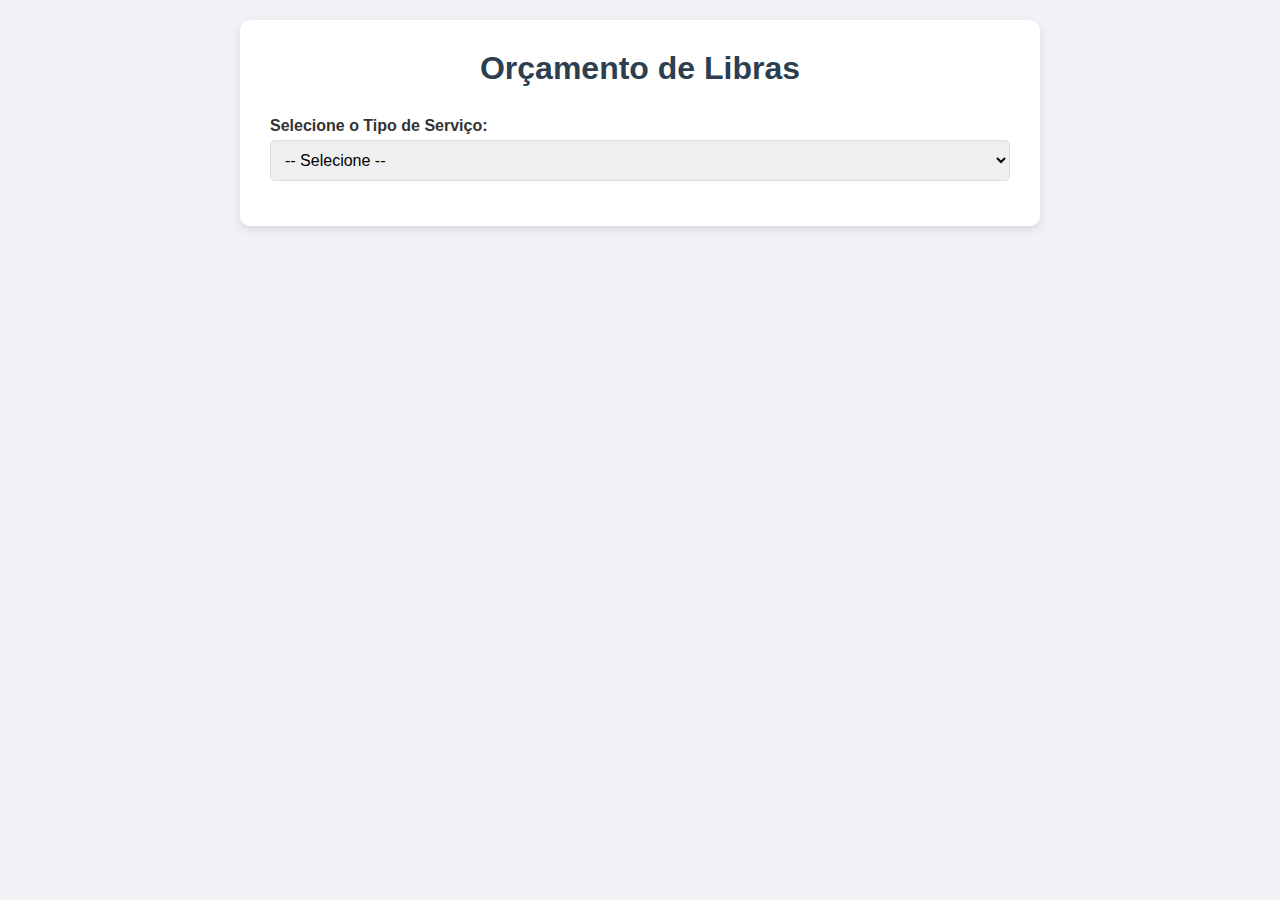
<file: interpretacao/index.html>
<!DOCTYPE html>
<html lang="pt-br">
<head>
    <meta charset="UTF-8">
    <meta name="viewport" content="width=device-width, initial-scale=1.0">
    <title>Orçamento - Tradução e Interpretação</title>
    <link rel="stylesheet" href="style.css">
</head>
<body>
    <div class="container">
        <h1>Orçamento de Libras</h1>
        <div class="form-group">
            <label for="tipoServico">Selecione o Tipo de Serviço:</label>
            <select id="tipoServico" onchange="trocarFormulario()">
                <option value="">-- Selecione --</option>
                <option value="interpretacao">Interpretação</option>
                <option value="traducao">Tradução</option>
            </select>
        </div>
        <div id="form-interpretacao" class="hidden">
            <h2>Dados da Interpretação</h2>            
            <div class="form-group">
                <label>Nome do Evento:</label>
                <input type="text" id="int-nome">
            </div>
            <div class="form-group">
                <label>Tipo do Evento:</label>
                <select id="int-tipo">
                    <option value="padrao">Jurídico</option>
                    <option value="padrao">Educação</option>
                    <option value="artistico">Artístico/Cultural</option>
                    <option value="padrao">Vídeo Conferência</option>
                </select>
            </div>
            <div class="form-group">
                <label>Tempo do evento (em minutos):</label>
                <input type="number" id="int-tempo" placeholder="Ex: 90">
            </div>
            <div class="form-group">
                <label>Ficará Gravado?</label>
                <select id="int-gravado">
                    <option value="nao">Não</option>
                    <option value="sim">Sim</option>
                </select>
            </div>
            <div class="form-group">
                <label>Endereço (Opcional):</label>
                <input type="text" id="int-endereco">
            </div>
            <button onclick="calcularInterpretacao()">Calcular Interpretação</button>
        </div>
        <div id="form-traducao" class="hidden">
            <h2>Dados da Tradução</h2>
            <div class="form-group">
                <label>Título do Material:</label>
                <input type="text" id="trad-titulo">
            </div>
            <div class="form-group">
                <label>Tipo de Material:</label>
                <select id="trad-tipo">
                    <option value="conteudo">VideoBook</option>
                    <option value="conteudo">Filme</option>
                    <option value="conteudo">Documentário</option>
                    <option value="conteudo">Programa de TV</option>
                    <option value="propaganda">Propaganda de Marcas</option>
                </select>
            </div>
            <div class="form-group">
                <label>Tempo do vídeo (em minutos):</label>
                <input type="number" id="trad-tempo" placeholder="Ex: 10">
            </div>
            <div class="form-group">
                <label>Legendagem?</label>
                <select id="trad-legenda">
                    <option value="nao">Não</option>
                    <option value="sim">Sim</option>
                </select>
            </div>
            <div class="form-group">
                <label>Tipo de Edição:</label>
                <select id="trad-edicao">
                    <option value="simples">Edição Simples</option>
                    <option value="completa">Edição Completa</option>
                </select>
            </div>
            <div class="form-group">
                <label>Descrição (Opcional):</label>
                <input type="text" id="trad-descricao">
            </div>
            <button onclick="calcularTraducao()">Calcular Tradução</button>
        </div>
        <div id="resultado" class="hidden">
            <h3>Resumo do Orçamento</h3>
            <div id="lista-resultados"></div>
        </div>
    </div>
<script src="script.js"></script>
</body>
</html>
</file>
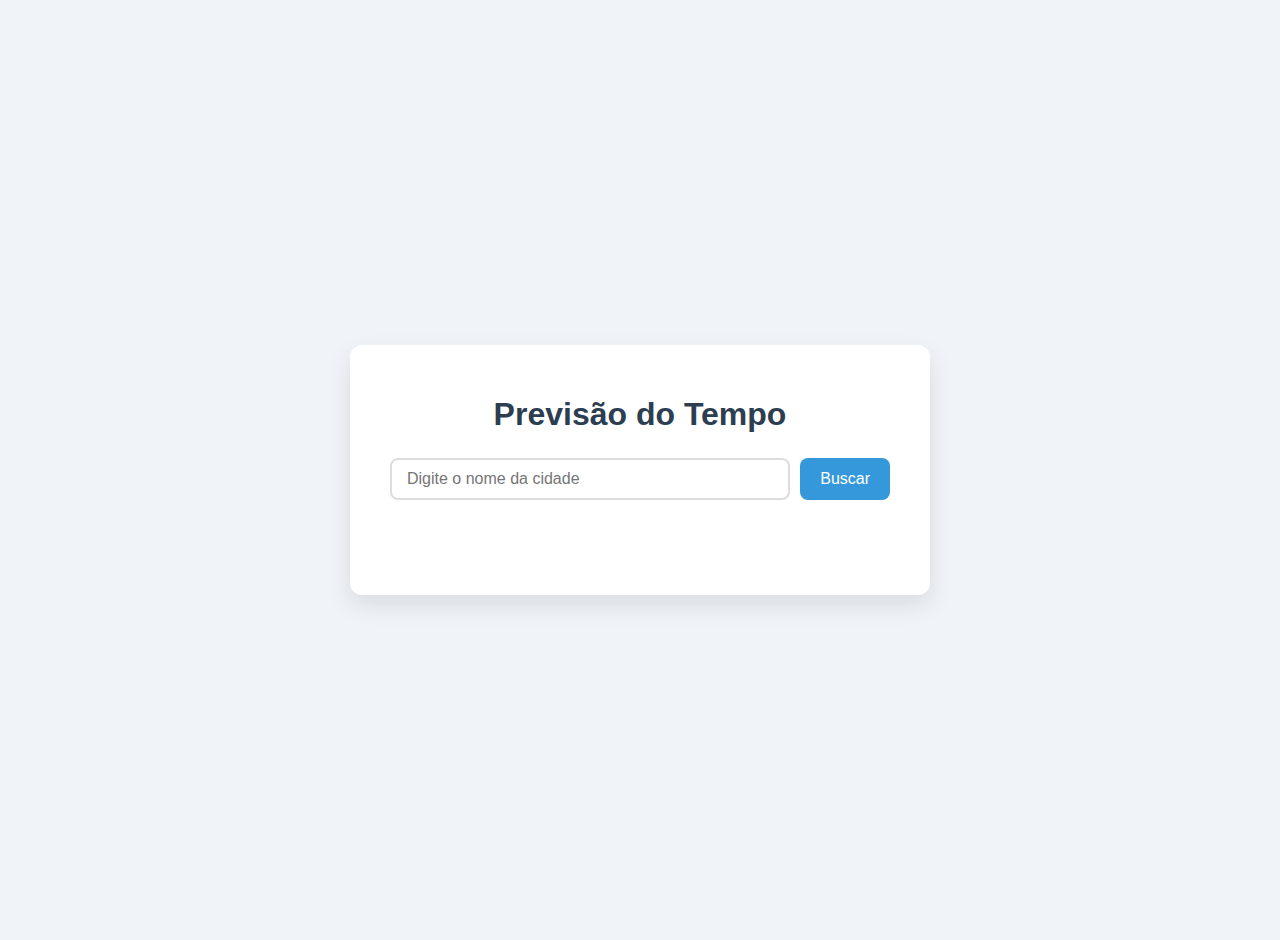
<file: SiteClimaTempo/index.html>
<!DOCTYPE html>
<html lang="pt-BR">
<head>
    <meta charset="UTF-8">
    <meta name="viewport" content="width=device-width, initial-scale=1.0">
    <title>Consulta de Clima ☁️</title>
    <link rel="stylesheet" href="style.css">
</head>
<body>

    <div class="container">
        <h1>Previsão do Tempo</h1>

        <div class="search-box">
            <input type="text" id="city-input" placeholder="Digite o nome da cidade">
            <button id="search-button">Buscar</button>
        </div>

        <p class="status-message" id="status-message"></p>

        <div class="weather-result" id="weather-result" style="display: none;">
            <h2 id="city-name"></h2>
            
            <div class="details-grid">
                <div>
                    <span class="label">Temperatura:</span>
                    <p class="value" id="temperature"></p>
                </div>
                <div>
                    <span class="label">Sensação Térmica:</span>
                    <p class="value" id="apparent-temperature"></p>
                </div>
                <div>
                    <span class="label">Umidade:</span>
                    <p class="value" id="humidity"></p>
                </div>
                <div>
                    <span class="label">Condição:</span>
                    <p class="value" id="weather-description"></p>
                </div>
            </div>
        </div>

    </div>

    <script src="script.js"></script> 
</body>
</html>
</file>
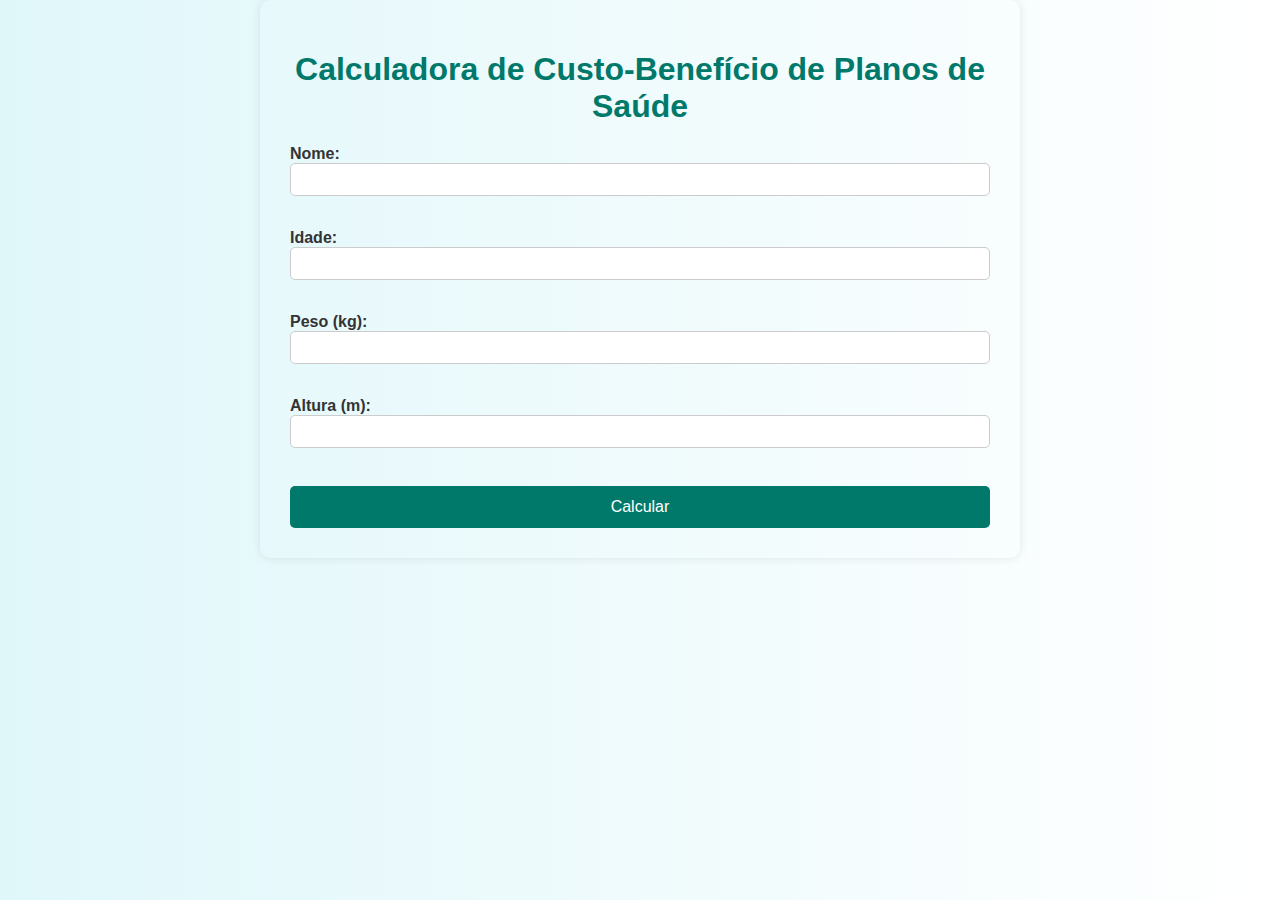
<file: Plano_de _saude.html>
<!DOCTYPE html>
<html lang="pt-BR">
<head>
  <meta charset="UTF-8" />
  <title>Calculadora de Planos de Saúde</title>

  <!-- Link para o CSS externo -->
  <link rel="stylesheet" href="Plano_de_saude.css" />
</head>
<body>
  <h1>Calculadora de Custo-Benefício de Planos de Saúde</h1>
<label>Nome: <input type="text" id="nome" /></label><br />
<label>Idade: <input type="number" id="idade" /></label><br />
<label>Peso (kg): <input type="number" id="peso" step="0.1" /></label><br />
<label>Altura (m): <input type="number" id="altura" step="0.01" /></label><br />
<button onclick="calcular()">Calcular</button>

<div id="resultado"></div>

<script src="Plano_de_saude.js"></script>

</body>
</html>
</file>
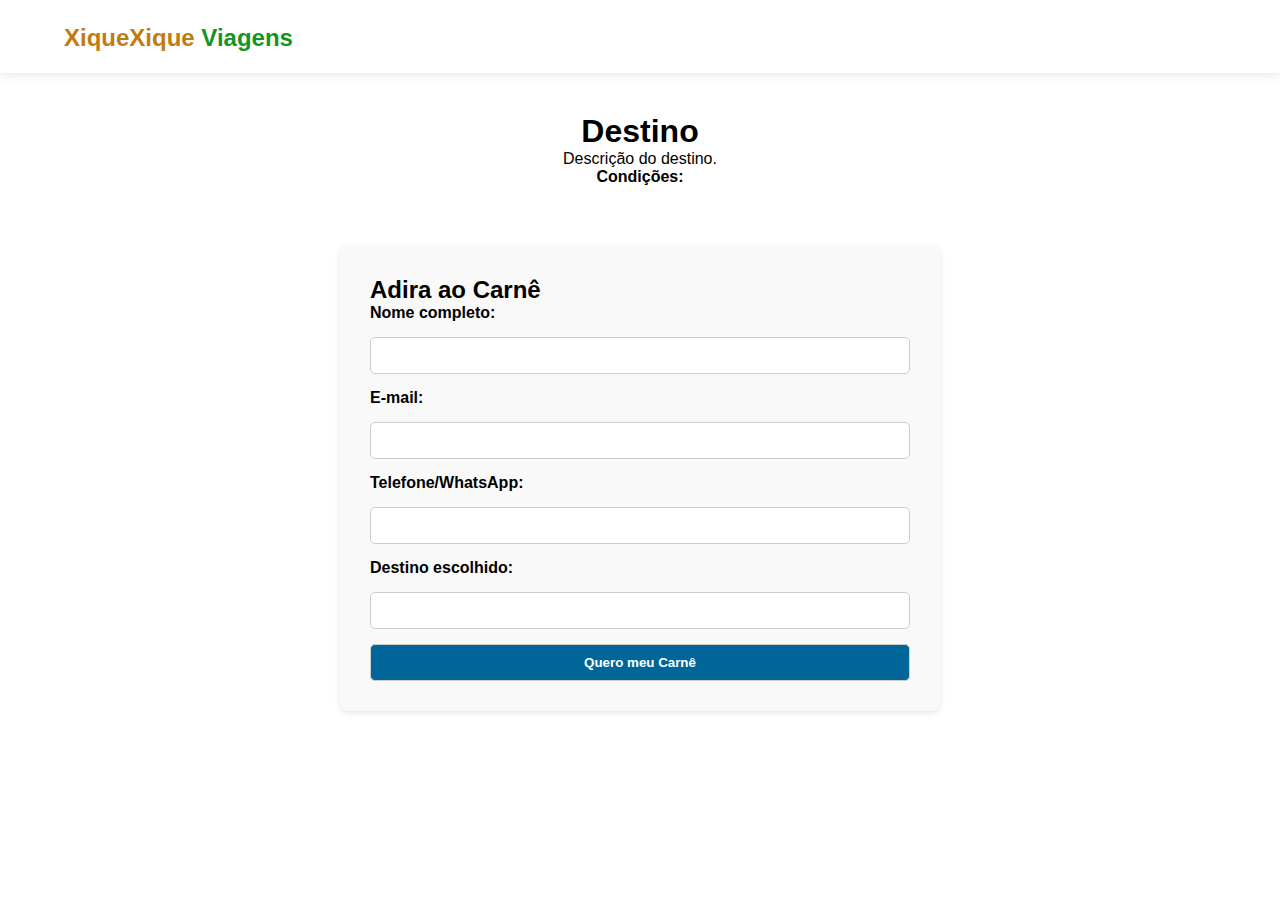
<file: Xique2-2.html>
<!DOCTYPE html>
<html lang="pt-br">
<head>
  <meta charset="UTF-8">
  <meta name="viewport" content="width=device-width, initial-scale=1.0">
  <title>Detalhes da Viagem | Xique Xique Viagens</title>
  <link rel="stylesheet" href="Xique2.css">
  
  </style>
</head>
<body>

  <header>
    <nav>
      <div class="logo"><a href="Xique2.html">XiqueXique <span>Viagens</span></a></div>
    </nav>
  </header>

  <section class="detalhes-viagem">
    <h1 id="destino-titulo">Destino</h1>
    <p id="destino-desc">Descrição do destino.</p>
    <p><strong>Condições:</strong> <span id="destino-preco"></span></p>
  </section>

  <section class="formulario">
    <h2>Adira ao Carnê</h2>
    <form action="#" method="post">
      <label for="nome">Nome completo:</label>
      <input type="text" id="nome" name="nome" required>

      <label for="email">E-mail:</label>
      <input type="email" id="email" name="email" required>

      <label for="telefone">Telefone/WhatsApp:</label>
      <input type="tel" id="telefone" name="telefone" required>

      <label for="destino">Destino escolhido:</label>
      <input type="text" id="destino" name="destino" readonly>

      <button type="submit">Quero meu Carnê</button>
    </form>
  </section>

  <script>
    // Captura o parâmetro da URL
    const params = new URLSearchParams(window.location.search);
    const destino = params.get("destino");

    // Dados dos destinos
    const destinos = {
      fortaleza: {
        titulo: "FORTALEZA",
        desc: "Praias paradisíacas e calor o ano todo.",
        preco: "12x R$80,00 no Carnê ou Pix parcelado"
      },
      
      riodejaneiro: {
        titulo: "RIO DE JANEIRO",
        desc: "Cultura, gastronomia e as luzes da cidade.",
        preco: "12x R$95,00 no Carnê ou Pix parcelado"
      },
      riograndedosul: {
        titulo: "GRAMADO",
        desc: "O charme do frio e paisagens europeias.",
        preco: "12x R$110,00 no Carnê ou Pix parcelado"
      },
      joaopessoa: {
        titulo: "JOÃO PESSOA",
        desc: "Onde o sol nasce primeiro.",
        preco: "12x R$110,00 no Carnê ou Pix parcelado"
      },
      belem: {
        titulo: "PARÁ",
        desc: "Terra da Amazônia, sabores únicos e cultura vibrante.",
        preco: "12x R$110,00 no Carnê ou Pix parcelado"
      }
    };

    // Atualiza a página com base no destino
    if (destino && destinos[destino]) {
      document.getElementById("destino-titulo").textContent = destinos[destino].titulo;
      document.getElementById("destino-desc").textContent = destinos[destino].desc;
      document.getElementById("destino-preco").textContent = destinos[destino].preco;
      document.getElementById("destino").value = destinos[destino].titulo;
    }
  </script>

</body>
</html>
</file>
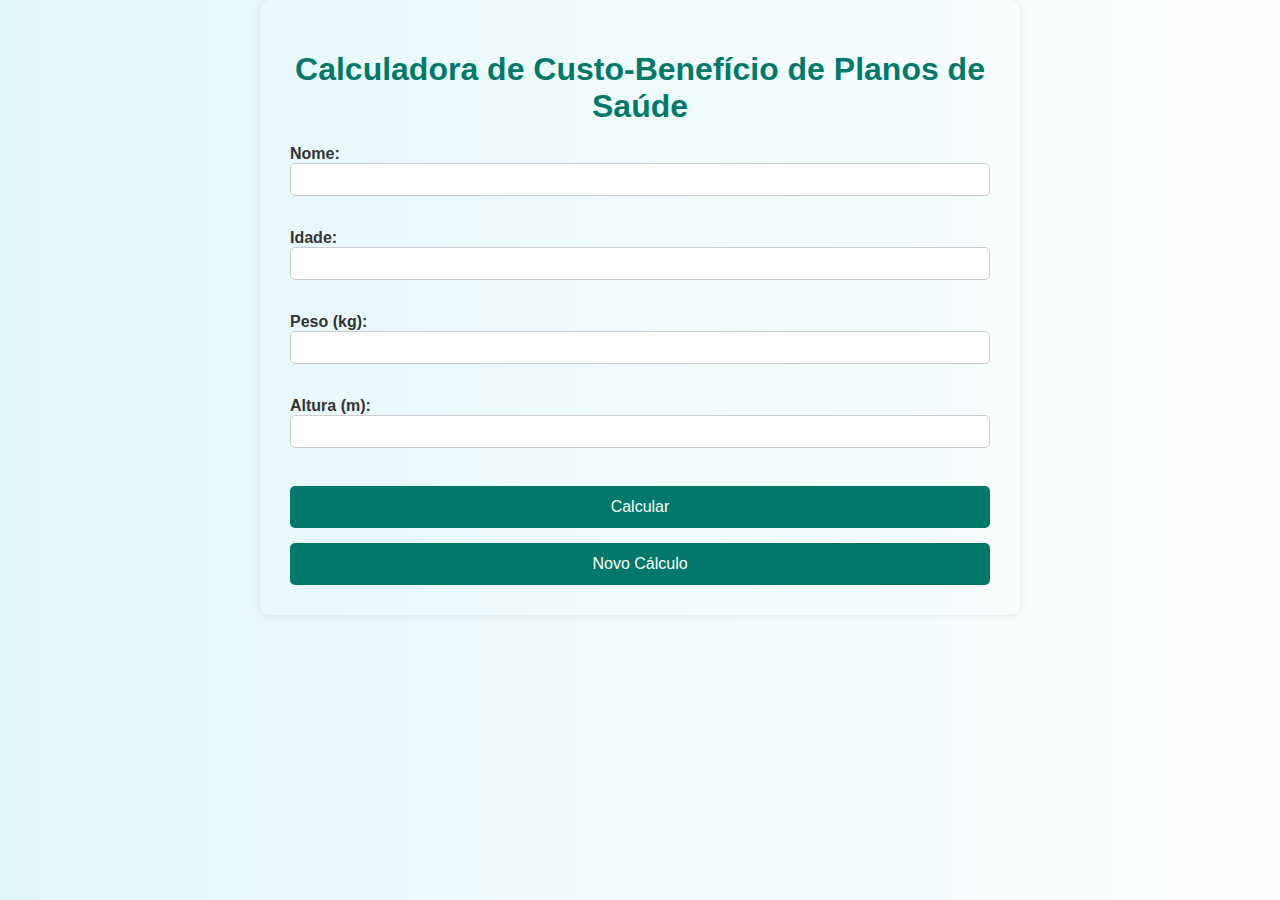
<file: PlanoSaudeAV2/Plano_de _saude.html>
<!DOCTYPE html>
<html lang="pt-BR">
<head>
    <meta charset="UTF-8" />
    <title>Calculadora de Planos de Saúde</title>

    <link rel="stylesheet" href="Plano_de_saude.css" />
</head>
<body>
    <h1>Calculadora de Custo-Benefício de Planos de Saúde</h1>
    <label>Nome: <input type="text" id="nome" /></label><br />
    <label>Idade: <input type="number" id="idade" /></label><br />
    <label>Peso (kg): <input type="number" id="peso" step="0.1" /></label><br />
    <label>Altura (m): <input type="number" id="altura" step="0.01" /></label><br />
   
    <div id="resultado"></div>
    <div class="container-botoes">
    <button onclick="calcular()">Calcular</button>
    <button onclick="limparCampos()">Novo Cálculo</button> 
</div>

    <script src="Plano_de_saude.js"></script>
</body>
</html>
</file>
<file: SiteClimaTempo/style.css>
body {
    font-family: 'Segoe UI', Tahoma, Geneva, Verdana, sans-serif;
    background-color: #f0f4f8;
    color: #333;
    display: flex;
    justify-content: center;
    align-items: center;
    min-height: 100vh;
    margin: 0;
    padding: 20px;
}

.container {
    background-color: #fff;
    padding: 30px 40px;
    border-radius: 12px;
    box-shadow: 0 10px 25px rgba(0, 0, 0, 0.1);
    width: 100%;
    max-width: 500px;
    text-align: center;
}

h1 {
    color: #2c3e50;
    margin-bottom: 25px;
}

.search-box {
    display: flex;
    gap: 10px;
    margin-bottom: 25px;
}

#city-input {
    flex-grow: 1;
    padding: 10px 15px;
    border: 2px solid #ddd;
    border-radius: 8px;
    font-size: 1em;
    outline: none;
    transition: border-color 0.3s;
}

#city-input:focus {
    border-color: #3498db;
}

#search-button {
    background-color: #3498db;
    color: white;
    border: none;
    padding: 10px 20px;
    border-radius: 8px;
    cursor: pointer;
    font-size: 1em;
    transition: background-color 0.3s;
}

#search-button:hover {
    background-color: #2980b9;
}

.status-message {
    min-height: 20px; /* Garante que a área não suma */
    margin-bottom: 20px;
    color: #e74c3c;
    font-weight: bold;
}

.weather-result {
    border-top: 1px solid #ecf0f1;
    padding-top: 20px;
}

#city-name {
    color: #3498db;
    font-size: 1.8em;
    margin-top: 0;
    margin-bottom: 15px;
}

.details-grid {
    display: grid;
    grid-template-columns: 1fr 1fr;
    gap: 15px;
    text-align: left;
}

.label {
    font-weight: bold;
    color: #7f8c8d;
    display: block;
    margin-bottom: 3px;
}

.value {
    font-size: 1.4em;
    color: #2c3e50;
    margin: 0;
}
</file>
<file: Plano_de_saude.css>
body {
  font-family: 'Segoe UI', Tahoma, Geneva, Verdana, sans-serif;
  background: linear-gradient(to right, #e0f7fa, #ffffff);
  color: #333;
  padding: 30px;
  max-width: 700px;
  margin: auto;
  box-shadow: 0 0 10px rgba(0,0,0,0.1);
  border-radius: 10px;
}

h1 {
  text-align: center;
  color: #00796b;
  margin-bottom: 20px;
}

label {
  display: block;
  margin: 10px 0 5px;
  font-weight: bold;
}

input {
  width: 100%;
  padding: 8px;
  border: 1px solid #ccc;
  border-radius: 5px;
  box-sizing: border-box;
}

button {
  background-color: #00796b;
  color: white;
  border: none;
  padding: 12px 20px;
  border-radius: 5px;
  cursor: pointer;
  margin-top: 15px;
  width: 100%;
  font-size: 16px;
  transition: background-color 0.3s ease;
}

button:hover {
  background-color: #004d40;
}

table {
  width: 100%;
  border-collapse: collapse;
  margin-top: 25px;
}

th, td {
  padding: 12px;
  border: 1px solid #ccc;
  text-align: center;
}

th {
  background-color: #00796b;
  color: white;
}

tr:nth-child(even) {
  background-color: #f2f2f2;
}

h2 {
  margin-top: 30px;
  color: #004d40;
  text-align: center;
}
</file>
<file: Xique2.css>
* {
    margin: 0;
    padding: 0;
    box-sizing: border-box;
    font-family: 'Trebuchet MS', sans-serif;
}

header {
    background: #fff;
    padding: 20px 5%;
    box-shadow: 0 2px 10px rgba(0,0,0,0.1);
    position: sticky;
    top: 0;
    z-index: 1000;  
}

nav {
    display: flex;
    justify-content: space-between;
    align-items: center;
}

.logo {
    font-size: 1.8rem;
    font-weight: bold;
    color: #d35400; /* Laranja terra */
}

.logo span {
    color: #27ae60; /* Verde natureza */
}

nav ul {
    display: flex;
    list-style: none;
}

nav ul li { margin-left: 25px; }

nav ul li a {
    text-decoration: none;
    color: #333;
    font-weight: 600;
}

/* Hero Section com a frase principal */
.hero {
    height: 100vh;
    background: linear-gradient(rgba(0,0,0,0.5), rgba(0,0,0,0.5)), 
                url('https://images.unsplash.com/photo-1519046904884-53103b34b206?auto=format&fit=crop&w=1350&q=80');
    background-size: cover;
    background-position: center;
    display: flex;
    justify-content: center;
    align-items: center;
    text-align: center;
    color: white;
}

.hero-content h1 {
    font-size: 3.5rem;
    margin-bottom: 30px;
    text-shadow: 2px 2px 10px rgba(0,0,0,0.5);
}

.btn-cta {
    background: #e67e22;
    color: white;
    padding: 15px 40px;
    text-decoration: none;
    border-radius: 30px;
    font-size: 1.2rem;
    transition: 0.3s;
    display: inline-block;
    margin-top: 20px;
}

/* Galeria de Destinos */
.section-title {
  text-align: center;
  padding: 50px 10px;   /* aumenta o espaço interno */
}
.section-title p {
  font-size: 1.4em;   /* aumenta o tamanho da fonte */
  line-height: 0.5;   /* melhora o espaçamento entre linhas */
  font-weight: 400;   /* controla a espessura da letra */
  margin: 0;          /* remove espaços extras */
}

.section-title h2 {
  font-size: 2em;
  line-height: 4;
  margin-bottom: 4px;
  white-space: normal;
  position: relative;
  z-index: 2;           /* garante que o título fique por cima */
}

.gallery img {
  height: 10px;        /* reduz altura das imagens */
  object-fit: cover;    /* mantém proporção sem distorcer */
}


.gallery {
    display: flex;
    justify-content: center;
    flex-wrap: wrap;
    padding: -5px 2%;
}

.destination-card {
    position: relative;
    width: 200px;
    height: 350px;
    margin: 15px;
    overflow: hidden;
    border-radius: 15px;
    cursor: pointer;
}

.destination-card img {
    width: 100%;
    height: 100%;
    object-fit: cover;
    transition: 0.5s;
}

.overlay {
    position: absolute;
    bottom: 0;
    background: linear-gradient(transparent, rgba(0,0,0,0.8));
    width: 100%;
    padding: 20px;
    color: white;
}

.destination-card:hover img {
    transform: scale(1.1);
}

.overlay .price {
    background-color: #e67e22;
    color: white;
    padding: 5px 15px;
    border-radius: 20px;
    font-size: 1.2rem;
    font-weight: bold;
    display: inline-block;
    margin-top: 10px;
}

/* Seção do Carnê */
.payment-info {
  background: #f0ce9f;
  color: #855a03;
  padding: 120px 50px;   /* aumenta a altura da barra */
  text-align: center;

}
.gallery img {
  height: 140px;        /* reduz altura das imagens */
  object-fit: cover;
}
.testimonials {
  background: #f9f9f9;
  padding: 40px 20px;
  text-align: center;
}

.testimonials h2 {
  margin-bottom: 20px;
  color: #006699;
}

.testimonial {
  margin-bottom: 20px;
  font-style: italic;
}

.testimonial span {
  display: block;
  margin-top: 5px;
  font-weight: bold;
  color: #333;
}
.info-box {
    max-width: 800px;
    margin: 0 auto;
}

.info-box h2 {
    color: #d35400;
    margin-bottom: 20px;
    font-size: 2rem;
}

.btn-carne {
    background: #27ae60;
    color: white;
    border: none;
    padding: 15px 30px;
    border-radius: 5px;
    font-size: 1.1rem;
    margin-top: 25px;
    cursor: pointer;
}

.preco {
  background-color: red;   /* fundo vermelho */
  color: white;            /* texto branco */
  font-weight: bold;       /* deixa em negrito */
  padding: 8px 12px;       /* espaço interno */
  border-radius: 5px;      /* cantos arredondados */
  display: inline-block;   /* mantém o bloco ajustado ao conteúdo */
  margin-top: 10px;        /* espaço em relação ao texto acima */
}
.testimonials {
  background: #f9f9f9;
  padding: 40px 20px;
}

.testimonials h2 {
  text-align: center;
  color: #006699;
  margin-bottom: 30px;
}

.testimonial {
  background: #ffffff;        /* fundo branco */
  border: 1px solid #ddd;     /* borda cinza clara */
  border-radius: 6px;         /* cantos levemente arredondados */
  padding: 20px;
  margin-bottom: 20px;        /* espaço entre os quadrados */
  box-shadow: 0 2px 6px rgba(0,0,0,0.1); /* sombra leve */
  width: 100%;                /* ocupa toda a largura */
  max-width: 700px;           /* largura máxima */
  margin-left: auto;          /* centraliza horizontalmente */
  margin-right: auto;
}

.testimonial p {
  font-style: italic;
  margin-bottom: 10px;
}

.testimonial span {
  display: block;
  font-weight: bold;
  color: #006699;
}
.logo a {
  text-decoration: none;   /* remove sublinhado */
  color: #c07c0f;             /* mantém cor branca */
  font-size: 24px;
  font-weight: bold;
}

.logo span {
  color: #149523;          /* mantém destaque na palavra Viagens */
}

.detalhes-viagem {
  padding: 40px 20px;
  text-align: center;
}

.formulario {
  background: #f9f9f9;
  padding: 30px;
  max-width: 600px;
  margin: 20px auto;
  border-radius: 8px;
  box-shadow: 0 2px 6px rgba(0,0,0,0.1);
}

.formulario form {
  display: flex;
  flex-direction: column;
  gap: 15px;
}

.formulario label {
  font-weight: bold;
}

.formulario input, .formulario button {
  padding: 10px;
  border: 1px solid #ccc;
  border-radius: 5px;
}

.formulario button {
  background: #006699;
  color: #fff;
  font-weight: bold;
  cursor: pointer;
}
.gallery h3 {
  color: red;
  font-weight: bold;
}
.payment-info .btn-carne {
  display: inline-block;
  margin-top: 20px;   /* cria espaço entre o texto e o botão */
  background-color: #25D366; /* verde WhatsApp */
  color: #fff;
  font-weight: bold;
  padding: 12px 24px;
  border-radius: 6px;
  text-decoration: none;
}

.menu-whatsapp {
  background-color: #25D366; /* verde WhatsApp */
  color: #fff;
  padding: 8px 16px;
  border-radius: 20px;
  font-weight: bold;
  text-decoration: none;
}

.menu-whatsapp:hover {
  background-color: #1ebe5d; /* verde mais escuro no hover */
}
</file>
<file: PlanoSaudeAV2/Plano_de_saude.css>
body {
    font-family: 'Segoe UI', Tahoma, Geneva, Verdana, sans-serif;
    background: linear-gradient(to right, #e0f7fa, #ffffff);
    color: #333;
    padding: 30px;
    max-width: 700px;
    margin: auto;
    box-shadow: 0 0 10px rgba(0,0,0,0.1);
    border-radius: 10px;
}

h1 {
    text-align: center;
    color: #00796b;
    margin-bottom: 20px;
}

label {
    display: block;
    margin: 10px 0 5px;
    font-weight: bold;
}

input {
    width: 100%;
    padding: 8px;
    border: 1px solid #ccc;
    border-radius: 5px;
    box-sizing: border-box;
}

button {
    background-color: #00796b;
    color: white;
    border: none;
    padding: 12px 20px;
    border-radius: 5px;
    cursor: pointer;
    margin-top: 15px;
    width: 100%;
    font-size: 16px;
    transition: background-color 0.3s ease;
}

button:hover {
    background-color: #004d40;
}

table {
    width: 100%;
    border-collapse: collapse;
    margin-top: 25px;
}

th, td {
    padding: 12px;
    border: 1px solid #ccc;
    text-align: center;
}

th {
    background-color: #00796b;
    color: white;
}

tr:nth-child(even) {
    background-color: #f2f2f2;
}

h2 {
    margin-top: 30px;
    color: #004d40;
    text-align: center;
}
</file>
<file: interpretacao/style.css>
/* CSS - Estilização da página */

/* Reset básico para tirar margens padrão */
* {
    margin: 0;
    padding: 0;
    box-sizing: border-box;
    font-family: 'Segoe UI', Tahoma, Geneva, Verdana, sans-serif;
}

body {
    background-color: #f0f2f5;
    color: #333;
    padding: 20px;
}

/* Container principal centralizado */
.container {
    max-width: 800px;
    margin: 0 auto;
    background-color: white;
    padding: 30px;
    border-radius: 10px;
    box-shadow: 0 4px 10px rgba(0,0,0,0.1);
}

h1 {
    text-align: center;
    color: #2c3e50;
    margin-bottom: 30px;
}

h2 {
    color: #34495e;
    margin-bottom: 15px;
    border-bottom: 2px solid #eee;
    padding-bottom: 5px;
}

/* Estilos dos formulários */
.form-group {
    margin-bottom: 15px;
}

label {
    display: block;
    margin-bottom: 5px;
    font-weight: bold;
}

input, select {
    width: 100%;
    padding: 10px;
    border: 1px solid #ddd;
    border-radius: 5px;
    font-size: 16px;
}

/* Botão principal */
button {
    width: 100%;
    padding: 15px;
    background-color: #27ae60;
    color: white;
    border: none;
    border-radius: 5px;
    font-size: 18px;
    cursor: pointer;
    transition: background 0.3s;
    margin-top: 10px;
}

button:hover {
    background-color: #219150;
}

/* Classe utilitária para esconder elementos */
.hidden {
    display: none;
}

/* Área de Resultados */
#resultado {
    margin-top: 30px;
    padding: 20px;
    background-color: #e8f8f5;
    border: 1px solid #27ae60;
    border-radius: 5px;
}

.resultado-item {
    display: flex;
    justify-content: space-between;
    margin-bottom: 8px;
    padding-bottom: 8px;
    border-bottom: 1px solid #cfcfcf;
}

.resultado-total {
    font-size: 1.2em;
    font-weight: bold;
    color: #2c3e50;
    margin-top: 15px;
    text-align: right;
}
</file>
